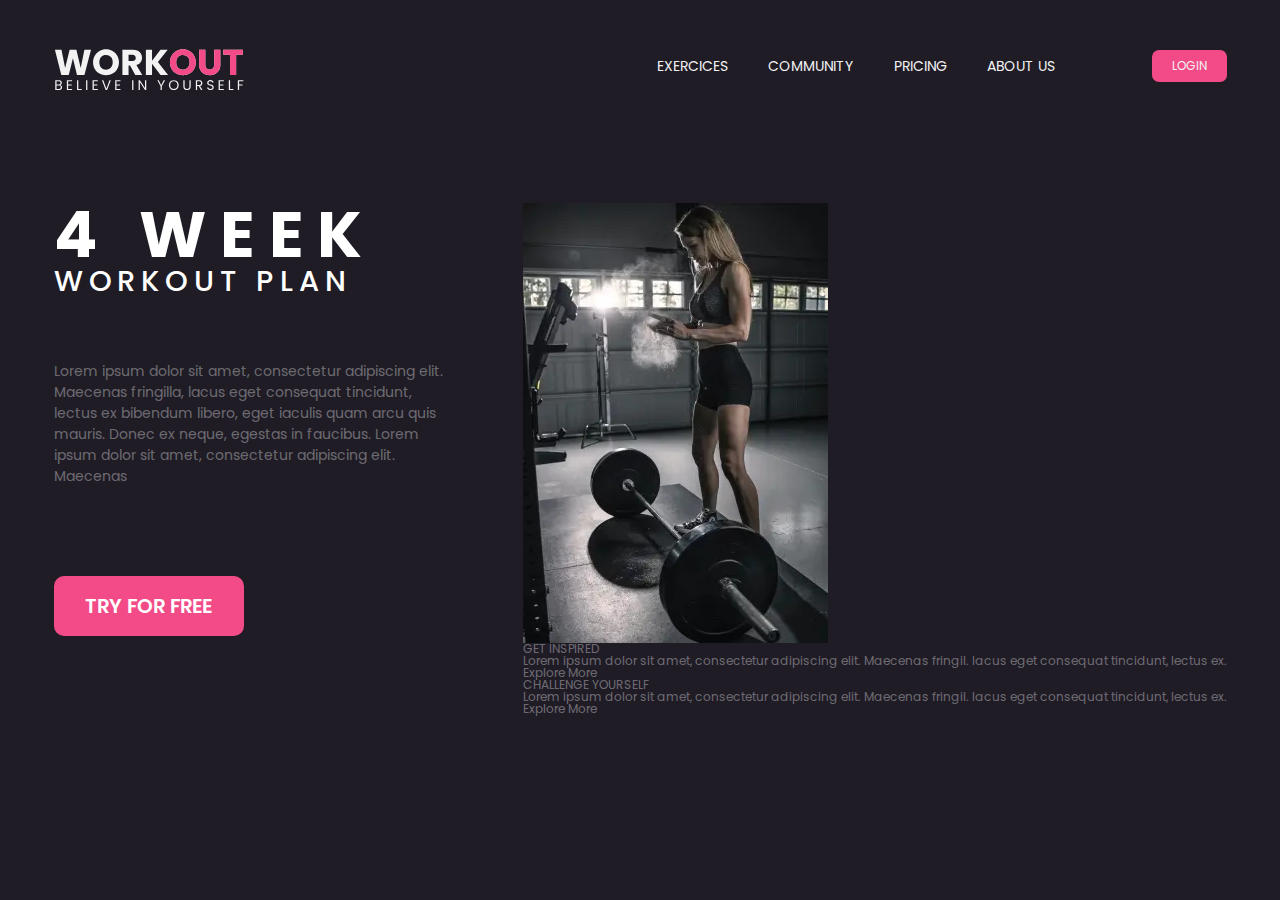
<file: test-block/index.html>
<!DOCTYPE html>
<html lang="en">

<head>
	<meta charset="UTF-8" />
	<meta http-equiv="X-UA-Compatible" content="IE=edge" />
	<meta name="viewport" content="width=device-width, initial-scale=1.0" />
	<link rel="stylesheet" href="css/style.css" />
	<title>WorkOut</title>
	<link rel="shortcut icon" href="favicon.ico" type="image/x-icon" />
	<base href="#" target="_blank" />
</head>

<body>
	<div class="wrapper">
		<header class="header header--margin">
			<div class="header__container head">
				<div class="head__img">
					<picture>
						<source media="(max-width: 390px)" srcset="img/logo-mobile.svg" />
						<img class="head__logo" src="img/logo.svg" alt="Logo WorkOut" />
					</picture>
				</div>
				<nav class="head__nav nav-head">
					<ul class="nav-head__list">
						<li class="nav-head__item">
							<a class="nav-head__link" href="#">EXERCICES</a>
						</li>
						<li class="nav-head__item">
							<a class="nav-head__link" href="#">COMMUNITY</a>
						</li>
						<li class="nav-head__item">
							<a class="nav-head__link" href="#">PRICING</a>
						</li>
						<li class="nav-head__item">
							<a class="nav-head__link" href="#">ABOUT US</a>
						</li>
					</ul>
					<a class="head__link" href="#">LOGIN</a>
				</nav>
				<button class="head__icon icon-menu" type="button"><span></span></button>
			</div>
		</header>

		<main class="main">
			<section class="main__hero hero">
				<div class="hero__container">
					<div class="hero__content">
						<div class="hero__label">
							<h1 class="hero__title">
								4 WEEK
							</h1>
							<h2 class="hero__subtitle">
								WORKOUT PLAN
							</h2>
						</div>
						<div class="hero__paragraph">
							<p>
								Lorem ipsum dolor sit amet, consectetur adipiscing elit. Maecenas fringilla, lacus eget
								consequat tincidunt, lectus ex
								bibendum libero, eget iaculis quam arcu quis mauris. Donec ex neque, egestas in
								faucibus. Lorem ipsum dolor sit amet, consectetur adipiscing elit. Maecenas
							</p>
						</div>
						<a class="hero__link" href="#">TRY FOR FREE</a>
					</div>
					<div class="hero__preview">
							<picture class="hero__img">
								<source
									srcset="img/hero-women.webp 1x, img/hero-women-2x.webp 2x, img/hero-women-3x.webp 3x">
								<img src="img/hero-women.webp" alt="image">
							</picture>
						<div class="hero__cards">
							<div class="hero__card">
								<h3 class="hero__card-title">
									GET INSPIRED
								</h3>
								<p class="hero__card-text">
									Lorem ipsum dolor sit amet, consectetur adipiscing elit. Maecenas fringil. lacus
									eget consequat tincidunt, lectus ex.
								</p>
								<a class="hero__card-link" href="#">Explore More</a>
							</div>
							<div class="hero__card">
								<h3 class="hero__card-title">
									CHALLENGE YOURSELF
								</h3>
								<p class="hero__card-text">
									Lorem ipsum dolor sit amet, consectetur adipiscing elit. Maecenas fringil. lacus eget consequat tincidunt, lectus ex.
								</p>
								<a class="hero__card-link" href="#">Explore More</a>
							</div>
						</div>
					</div>
				</div>
			</section>
		</main>
	</div>

	<footer class="footer footer">

	</footer>
	<script src="js/script.js"></script>
</body>


</html>
</file>
<file: test-block/css/style.css>
@import url("https://fonts.googleapis.com/css?family=Poppins:300,regular,500,600,700&display=swap");
*,
*::before,
*::after {
  padding: 0;
  margin: 0;
  border: 0;
  -webkit-box-sizing: border-box;
          box-sizing: border-box;
}

a {
  text-decoration: none;
  color: inherit;
}

li {
  list-style: none;
}

img {
  vertical-align: top;
}

h1,
h2,
h3,
h4,
h5,
h6 {
  font-weight: inherit;
  font-size: inherit;
}

html,
body {
  height: 100%;
  line-height: 1;
}

textarea,
button,
input {
  font-weight: inherit;
  font-size: inherit;
  color: inherit;
  font-family: inherit;
}

button {
  cursor: pointer;
  background-color: inherit;
}

.header {
  -webkit-padding-before: 1.25rem;
          padding-block-start: 1.25rem;
  color: #F2F2F2;
  width: 100%;
  background-color: #1f1c26;
  position: fixed;
}
@media (max-width: 24.375em) {
  .header {
    -webkit-padding-before: 1rem;
            padding-block-start: 1rem;
  }
}

.header__container {
  display: -webkit-box;
  display: -ms-flexbox;
  display: flex;
  -webkit-box-pack: justify;
      -ms-flex-pack: justify;
          justify-content: space-between;
  -webkit-box-align: center;
      -ms-flex-align: center;
          align-items: center;
}
@media (max-width: 42.5em) {
  .header__container {
    min-height: 2.25rem;
    display: -webkit-box;
    display: -ms-flexbox;
    display: flex;
    -webkit-box-pack: justify;
        -ms-flex-pack: justify;
            justify-content: space-between;
    -ms-flex-negative: 1;
        flex-shrink: 1;
    -webkit-box-align: center;
        -ms-flex-align: center;
            align-items: center;
  }
}

.head__img {
  -webkit-padding-start: 1.6875rem;
          padding-inline-start: 1.6875rem;
}
@media (max-width: 42.5em) {
  .head__img {
    z-index: 13;
  }
}
@media (min-width: 24.43625rem) {
  .head__img {
    -webkit-padding-start: 0rem;
            padding-inline-start: 0rem;
  }
}

.icon-menu {
  display: none;
}
@media (max-width: 42.5em) {
  .icon-menu {
    -ms-flex-negative: 0;
        flex-shrink: 0;
    -ms-flex-preferred-size: 1.5625rem;
        flex-basis: 1.5625rem;
    display: -webkit-box;
    display: -ms-flexbox;
    display: flex;
    -webkit-box-orient: vertical;
    -webkit-box-direction: normal;
        -ms-flex-direction: column;
            flex-direction: column;
    position: relative;
    z-index: 13;
  }
  .icon-menu span {
    margin-block: 0.4375rem;
    -webkit-transition: all 0.3s;
    transition: all 0.3s;
    content: "";
    height: 0.125rem;
    width: 100%;
    background-color: #F2F2F2;
  }
  .icon-menu::before {
    content: "";
    height: 0.125rem;
    width: 100%;
    background-color: #F2F2F2;
  }
  .icon-menu::after {
    content: "";
    height: 0.125rem;
    width: 100%;
    background-color: #F2F2F2;
  }
}

.nav-head {
  display: -webkit-box;
  display: -ms-flexbox;
  display: flex;
  gap: clamp(1.25rem, -7.2421rem + 17.692vw, 6.06rem);
  -webkit-box-align: center;
      -ms-flex-align: center;
          align-items: center;
}
@media (max-width: 42.5em) {
  .nav-head {
    -webkit-box-align: end;
        -ms-flex-align: end;
            align-items: end;
    -webkit-box-orient: vertical;
    -webkit-box-direction: normal;
        -ms-flex-direction: column;
            flex-direction: column;
    position: fixed;
    inset-inline-start: 100%;
    inset-block-start: 0;
    inline-size: 100%;
    block-size: 100%;
    z-index: 2;
    -webkit-transition: inset-inline-start 0.3s;
    transition: inset-inline-start 0.3s;
    overflow: auto;
    padding: 12.5rem 0.9375rem 1.875rem;
    background-color: #1f1c26;
  }
  .nav-head::before {
    content: "";
    position: fixed;
    block-size: 5rem;
    inline-size: 100%;
    inset-inline-start: 100%;
    inset-block-start: 0;
    z-index: 3;
    background-color: #1f1c26;
    -webkit-transition: inset-inline-start 0.3s;
    transition: inset-inline-start 0.3s;
  }
}

.nav-head__list {
  display: -webkit-box;
  display: -ms-flexbox;
  display: flex;
  -ms-flex-wrap: wrap;
      flex-wrap: wrap;
  -webkit-column-gap: clamp(0.94rem, -1.8142rem + 5.7379vw, 2.5rem);
     -moz-column-gap: clamp(0.94rem, -1.8142rem + 5.7379vw, 2.5rem);
          column-gap: clamp(0.94rem, -1.8142rem + 5.7379vw, 2.5rem);
  row-gap: 1.5625rem;
}
@media (max-width: 42.5em) {
  .nav-head__list {
    -webkit-box-orient: vertical;
    -webkit-box-direction: normal;
        -ms-flex-direction: column;
            flex-direction: column;
    -webkit-box-align: center;
        -ms-flex-align: center;
            align-items: center;
    border: none;
    -webkit-box-align: end;
        -ms-flex-align: end;
            align-items: flex-end;
    background-color: transparent;
    row-gap: 1.5625rem;
  }
}

.nav-head__link {
  font-size: 0.875rem; /* 14/16 */
  text-transform: uppercase;
  text-underline-offset: 0rem;
  -webkit-text-decoration: underline 0.1875rem rgba(255, 255, 255, 0);
          text-decoration: underline 0.1875rem rgba(255, 255, 255, 0);
  -webkit-transition: color 0.3s, text-underline-offset 0.3s, -webkit-text-decoration 0.3s;
  transition: color 0.3s, text-underline-offset 0.3s, -webkit-text-decoration 0.3s;
  transition: text-decoration 0.3s, color 0.3s, text-underline-offset 0.3s;
  transition: text-decoration 0.3s, color 0.3s, text-underline-offset 0.3s, -webkit-text-decoration 0.3s;
}
.nav-head__link:hover {
  -webkit-text-decoration: underline 0.375rem #59253E;
          text-decoration: underline 0.375rem #59253E;
  text-underline-offset: 0.5rem;
}
@media (max-width: 42.5em) {
  .nav-head__link {
    font-size: 1.25rem; /* 20/16 */
  }
  .nav-head__link.active {
    text-decoration: underline;
    background-color: transparent;
  }
}

.open-menu {
  overflow: hidden;
}

@media (max-width: 42.5em) {
  .open-menu .nav-head,
  .open-menu .nav-head::before {
    inset-inline-start: 0;
  }
}

@media (max-width: 42.5em) {
  .open-menu .nav-head span {
    width: 0;
    height: 0;
    margin: 0;
  }
}

.head__link {
  padding-block: 0.625rem;
  padding-inline: 1.25rem;
  border-radius: 0.4375rem;
  background-color: #F24B88;
}
@media (max-width: 42.5em) {
  .head__link {
    font-size: 1.25rem; /* 20/16 */
  }
}

main {
  -webkit-margin-before: 11.75rem;
          margin-block-start: 11.75rem;
}

.hero__container {
  display: -webkit-box;
  display: -ms-flexbox;
  display: flex;
  -webkit-box-pack: justify;
      -ms-flex-pack: justify;
          justify-content: space-between;
  gap: 1.875rem;
}
.hero__content {
  display: -webkit-box;
  display: -ms-flexbox;
  display: flex;
  -webkit-box-orient: vertical;
  -webkit-box-direction: normal;
      -ms-flex-direction: column;
          flex-direction: column;
  gap: 5.625rem;
  max-width: 24.5rem;
  -webkit-box-pack: start;
      -ms-flex-pack: start;
          justify-content: start;
}
.hero__label {
  color: #FFF;
  text-transform: uppercase;
}
.hero__title {
  font-size: 4rem;
  font-weight: 700;
  letter-spacing: 0.86rem;
}
.hero__subtitle {
  font-weight: 500;
  font-size: 1.8125rem;
  letter-spacing: 0.3896875rem;
}
.hero__paragraph {
  -webkit-margin-before: -1.5625rem;
          margin-block-start: -1.5625rem;
  font-size: 0.875rem;
  line-height: 1.30625rem;
}
.hero__link {
  color: #FFF;
  font-weight: 600;
  font-size: 1.25rem;
  border-radius: 0.625rem;
  background-color: #F24B88;
  padding: 1.25rem;
  max-width: 11.875rem;
  text-align: center;
}

body {
  font-family: "Poppins", sans-serif;
  font-size: 0.75rem; /* 12/16 */
  color: rgba(255, 255, 255, 0.3607843137);
  background-color: #1f1c26;
}

.wrapper {
  min-height: 100%;
  overflow: clip;
  display: -webkit-box;
  display: -ms-flexbox;
  display: flex;
  -webkit-box-orient: vertical;
  -webkit-box-direction: normal;
      -ms-flex-direction: column;
          flex-direction: column;
  position: relative;
}

main {
  -webkit-box-flex: 1;
      -ms-flex-positive: 1;
          flex-grow: 1;
}

[class*=__container] {
  max-width: 75.1875rem; /* 1270/16 */
  margin: 0 auto;
  padding: 0.9375rem; /* 15/16 */
}
</file>
